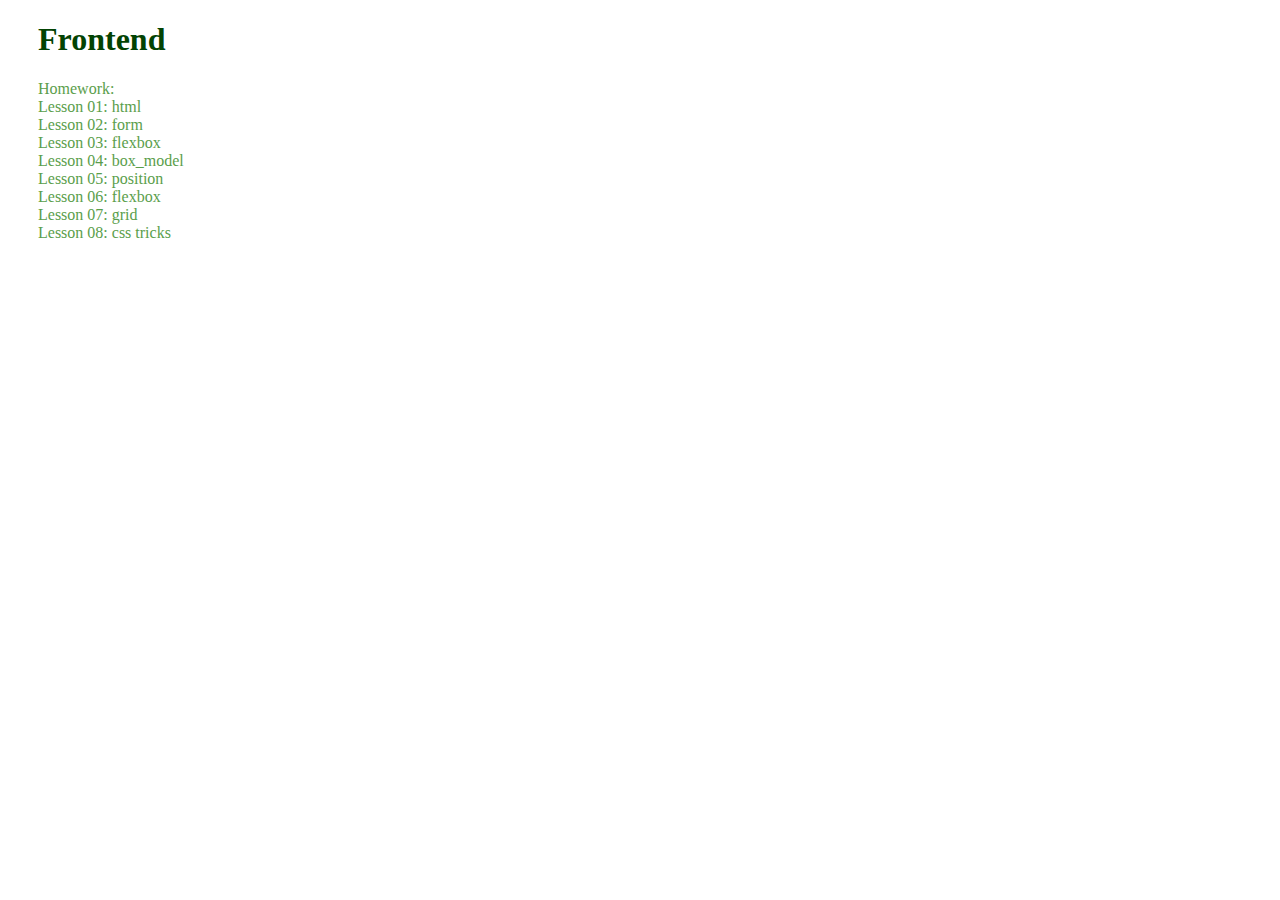
<file: Front_End/Frontend_2024/index.html>
<!DOCTYPE html>
<html lang="en">

<head>
    <meta charset="UTF-8">
    <meta name="viewport" content="width=device-width, initial-scale=1.0">
   <!-- <link rel="icon"
        href="data:image/svg+xml,
        <svg xmlns=%22http://www.w3.org/2000/svg%22 viewBox=%220 0 100 100%22>
            <text y=%22.9em%22 font-size=%2290%22>️⚡

            </text></svg>">-->
    <link rel="stylesheet" href="./style.css">
    <title>Frontend course</title>
</head>

<body>
    <main>
        <h1>Frontend</h1>
        <div class="lesson-container">
            <a href="./Homework/">Homework: </a>
            <a href="./lessons/lesson_01/index.html">Lesson 01: html</a>
            <a href="./lessons/lesson_02/index.html">Lesson 02: form</a>
            <a href="./lessons/lesson_03/index.html">Lesson 03: flexbox</a>
            <a href="./lessons/lesson_04/index.html">Lesson 04: box_model</a>
            <a href="./lessons/lesson_05/index.html">Lesson 05: position</a>
            <a href="./lessons/lesson_06/index.html">Lesson 06: flexbox</a>
            <a href="./lessons/lesson_07/index.html">Lesson 07: grid</a>
            <a href="./lessons/lesson_08/index.html">Lesson 08: css tricks</a>
        </div>
    </main>
</body>

</html>
</file>
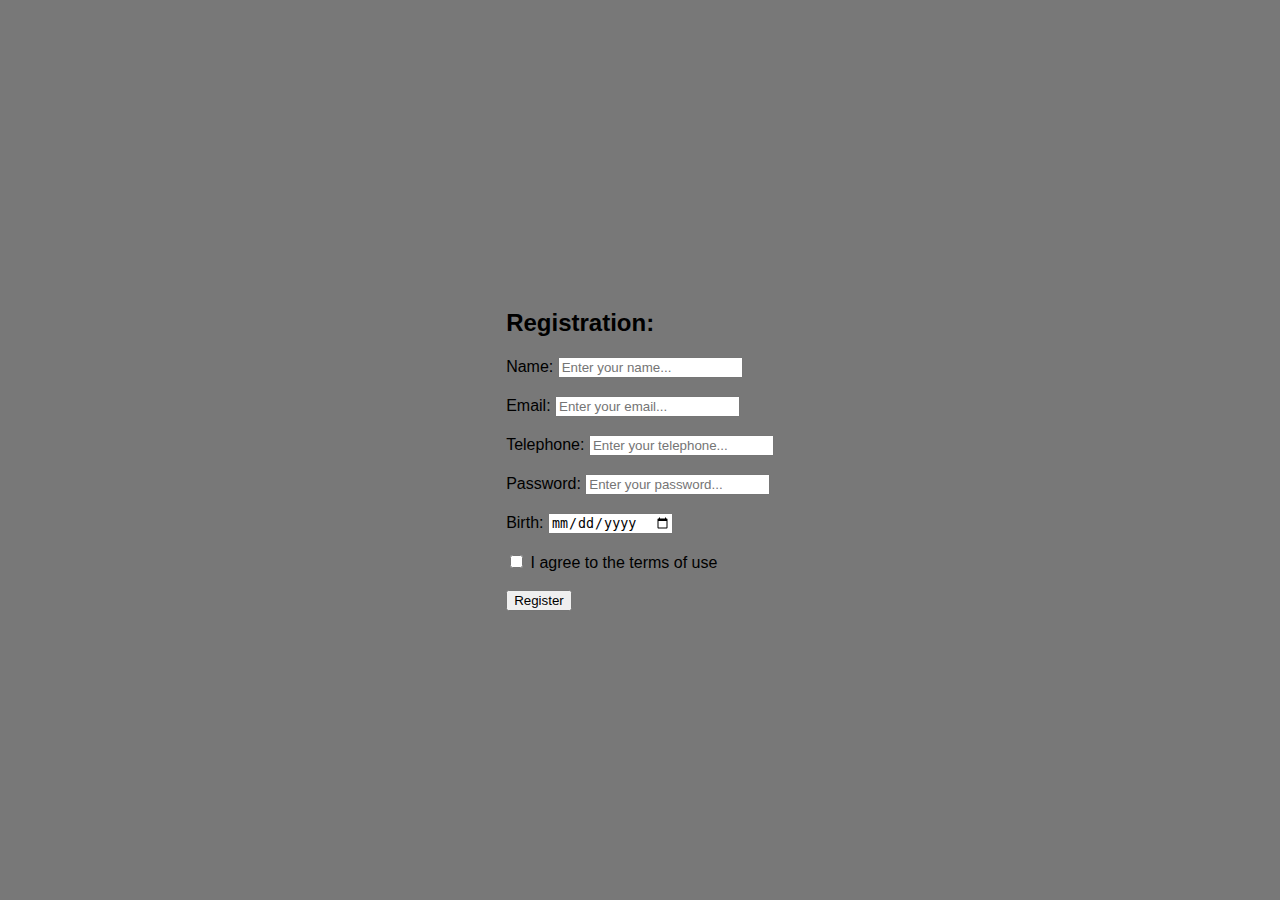
<file: Front_End/homework/Homework_03/index.html>
<!--Необходимо создать свою форму регистрации. Старайтесь использовать input с разными значениями атрибута type (text, tel, email, password, checkbox, date)-->
<!DOCTYPE html>
<head lang="en">
    <meta charset="UTF-8"> <!--Устанавливает кодировку документа-->
    <meta name="viewport" content="width=device-width, initial-scale=1.0">
    <!--Обеспечивает корректное отображение на мобильных устройствах-->
    <title>Registration form</title><!--Заголовок страницы-->
    <div>
        <style>
            /*Внутренние стили для оформления*/
            body {
                font-family: Arial, Impact, sans-serif;
                /*Устанавливает шрифт для текста*/
                background-color: rgba(0, 0, 0, 0.53);
                /*Задает  серый фон для страницы*/
                margin: 0;
                /*Убирает отступы по краям страницы*/
                padding: 0;
                /*Убирает внутренние отступы*/
                display: flex;
                /*используется для центрирования формы*/
                justify-content: center;
                /*горизонтальное центрирование содержимого*/
                align-items: center;
                /*Вертикальное центрирование содержимого*/
                height: 100vh;
                /*высота страницы равна высоте экрана*/
            }
        </style>
</head>
<body>
    <h2>Registration:</h2><!--Заголовок формы-->
    <form>
        <div>
            <label for="name">Name:</label><!--Метка для поля имени-->
            <input type="text" placeholder="Enter your name..."
                required /><!--Поле ввода для имени,обязательное для заполнения-->
        </div>
        <br />
        <div>
            <label for="email">Email:</label><!--Метка для поля emeil-->
            <input type="email" placeholder="Enter your email..."
                required /><!--Поле ввода для email,обязательное для заполнения-->
        </div>
        <br />
        <div>
            <label for="phone">Telephone:</label><!--Метка для поля телефон-->
            <input type="tel" placeholder="Enter your telephone..."
            pattern="/+[0-9]{2}-[0-9]{3}-[0-9]{7}"
                required /><!--Поле ввода для телефона,обязательное для заполнения-->
        </div>
        <br />
        <div>
            <label for="password">Password:</label><!--Метка для поля пароль-->
            <input type="password" placeholder="Enter your password..." minlength="8"
                required /><!--Поле ввода для пароля,обязательное для заполнения-->
        </div>
        <br />
        <div>
            <label for="dob">Birth:</label><!--Метка для поля даты рождения-->
            <input type="date" id="dob" name="dob"
                required><!--Поле ввода для даты рождения,обязательное для заполнения-->
        </div>
        <br />
        <div>
            <label><!--Начало метки для чекбокса-->
                <input type="checkbox" name="terms"
                    required><!--Чекбокс для согласия с условиями,обязательный для заполнения-->
                I agree to the terms of use <!--Текст рядом с чекбоксом-->
            </label><!--Конец метки для чекбокса-->
        </div>
        <br />
        <div>
            <button type="submit">Register</button>
            <!--Кнопка для отправки формы-->
    </form><!--Конец формы-->
</body>
</html>
</file>
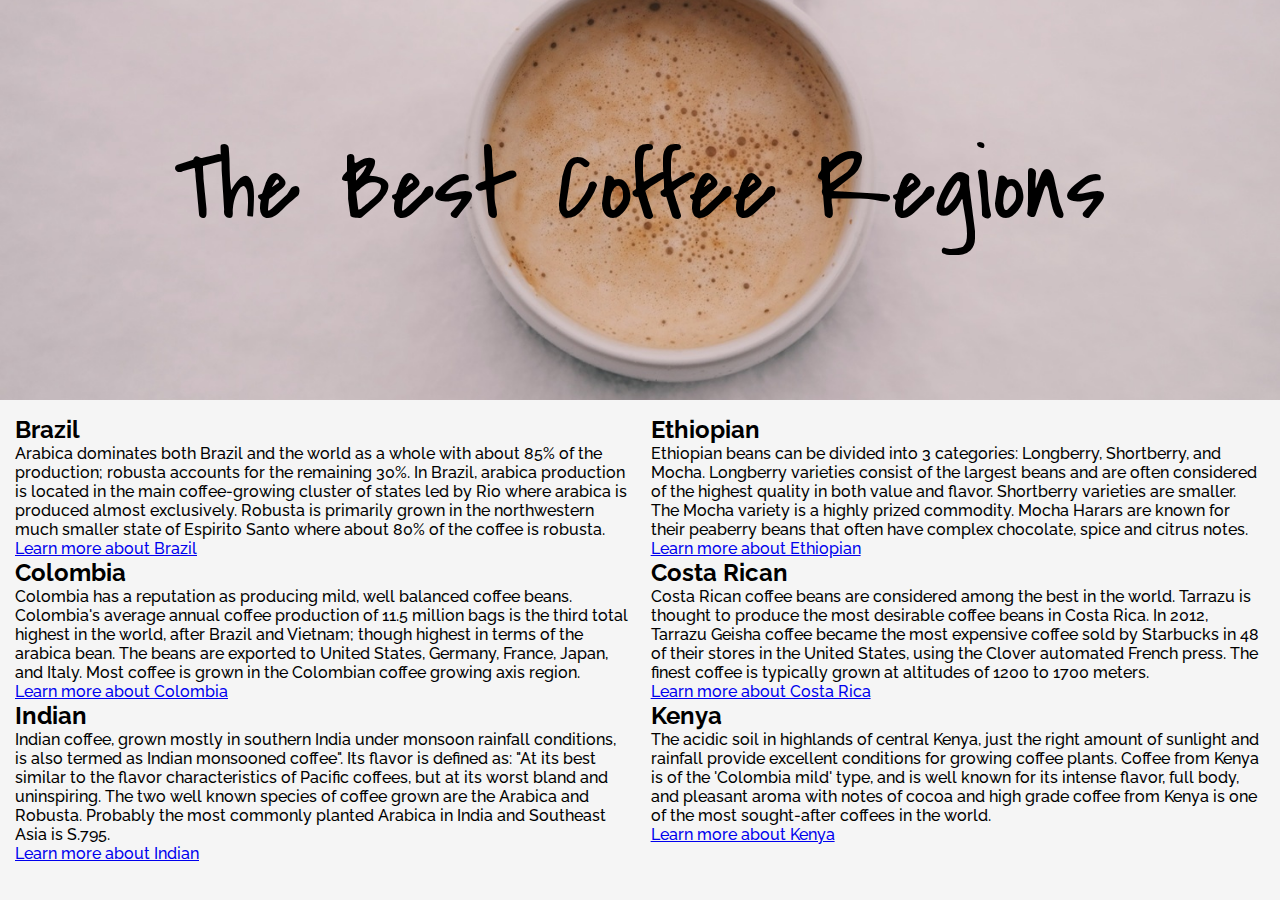
<file: Front_End/homework/Homework_04/index.html>
<!DOCTYPE html>
<html lang="en">

<head>
    <meta charset="UTF-8">
    <meta name="viewport" content="width=device-width, initial-scale=1.0">
    <link rel="shortcut icon" href="./images/Coffee_icon.png" type="image/x-icon">
    <link rel="stylesheet" href="./style.css">
    <title>Coffee</title>
</head>

<body>

    <div class="header">
        <h1>The Best Coffee Regions</h1>

    </div>
    <div class="main">
        <div class="left">
        <div>
        <h2>Brazil</h2>
        <p>
            Arabica dominates both Brazil and the world as a whole with about 85% of the production; robusta accounts for
            the remaining 30%. In Brazil, arabica production is located in the main coffee-growing cluster of states led
            by Rio where arabica is produced almost exclusively. Robusta is primarily grown in the northwestern much
            smaller state of Espirito Santo where about 80% of the coffee is robusta.
        </p>
        <a href="https://en.wikipedia.org/wiki/Brazil">Learn more about Brazil</a>
    </div>

    <div>

    <h2>Colombia</h2>
    <p>
        Colombia has a reputation as producing mild, well balanced coffee beans. Colombia's average annual coffee
        production of 11.5 million bags is the third total highest in the world, after Brazil and Vietnam; though
        highest in terms of the arabica bean. The beans are exported to United States, Germany, France, Japan, and
        Italy. Most coffee is grown in the Colombian coffee growing axis region.
    </p>
    <a href="https://en.wikipedia.org/wiki/Colombia">Learn more about Colombia</a>
    </div>

    <div>

    <h2>Indian</h2>
    <p>
        Indian coffee, grown mostly in southern India under monsoon rainfall conditions, is also termed as Indian
        monsooned coffee". Its flavor is defined as: "At its best similar to the flavor characteristics of Pacific
        coffees, but at its worst bland and uninspiring. The two well known species of coffee grown are the Arabica and
        Robusta. Probably the most commonly planted Arabica in India and Southeast Asia is S.795.
    </p>
    <a href="https://en.wikipedia.org/wiki/Indian">Learn more about Indian</a>
    </div>
    </div>
    <div class="right">
    <div>

    <h2>Ethiopian</h2>
    <p>
        Ethiopian beans can be divided into 3 categories: Longberry, Shortberry, and Mocha. Longberry varieties consist
        of the largest beans and are often considered of the highest quality in both value and flavor. Shortberry
        varieties are smaller. The Mocha variety is a highly prized commodity. Mocha Harars are known for their peaberry
        beans that often have complex chocolate, spice and citrus notes.
    </p>
    <a href="https://en.wikipedia.org/wiki/Ethiopian">Learn more about Ethiopian</a>
    </div>
    <div>

    <h2>Costa Rican</h2>
    <p>
        Costa Rican coffee beans are considered among the best in the world. Tarrazu is thought to produce the most
        desirable coffee beans in Costa Rica. In 2012, Tarrazu Geisha coffee became the most expensive coffee sold by
        Starbucks in 48 of their stores in the United States, using the Clover automated French press. The finest coffee
        is typically grown at altitudes of 1200 to 1700 meters.
    </p>
    <a href="https://en.wikipedia.org/wiki/Costa Rica">Learn more about Costa Rica</a>
    </div>
    <div>

    <h2>Kenya</h2>
    <p>
        The acidic soil in highlands of central Kenya, just the right amount of sunlight and rainfall provide excellent
        conditions for growing coffee plants. Coffee from Kenya is of the 'Colombia mild' type, and is well known for
        its intense flavor, full body, and pleasant aroma with notes of cocoa and high grade coffee from Kenya is one of
        the most sought-after coffees in the world.
    </p>
    <a href="https://en.wikipedia.org/wiki/Kenya">Learn more about Kenya</a>
    </div>
    </div>
</body>

</html>
</file>
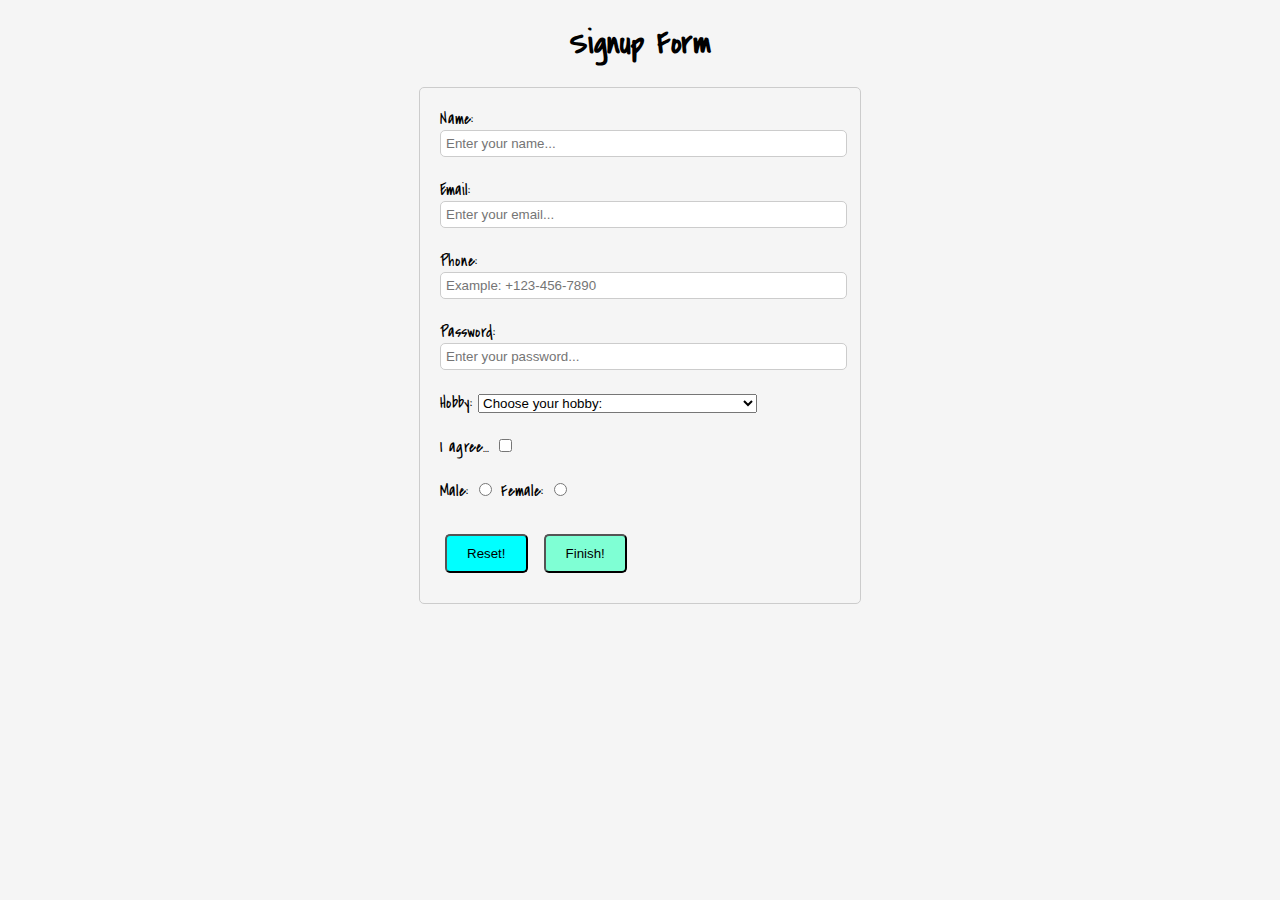
<file: Front_End/Frontend_2024/lessons/lesson_02_Form_22_11_2024/index.html>
<!-- Восклицательный знак вызывает готовую структуру кода-->

<!DOCTYPE html>
<html lang="en">
  <head>
    <meta charset="UTF-8" />
    <meta name="viewport" content="width=device-width, initial-scale=1.0" />
    <!-- <style>
      h1 {
        text-align: center;
      }
    </style> -->
    <!-- 
      ./ - нужно остаться в той же папке
      ../ - нужно выйти во внешнюю папку
    -->
    <link rel="stylesheet" href="./style.css">
    <title>Form</title>
  </head>
  <!-- 
      Где будет задаваться стилистика ?
    1. Inline-styles (в той же строке, где и сам элемент);
    2. Отдельный тэг style;
    3. Отдельный файл (.css).

      С помощью чего будет выбираться элемент(-ы) для настройки(selector) ?
    1. С помощью имени тэга;
    2.С помощью значения любого атрибута(сlass, id)
  -->
  <body>
    <!-- style="text-align: center;" -->
    <h1>Signup Form</h1>
    <form>
      <!-- Дефолтный блочный элемент - div -->
      <!-- Дефолтный строчный элемент - span -->
      <div>
        <label for="name">Name:</label>
        <input id="name" type="text" placeholder="Enter your name..." required />
      </div>

      <br />

      <div>
        <label for="email">Email:</label>
        <input id="email" type="email" placeholder="Enter your email..." required />
      </div>

      <br />

      <div>
        <label for="phone">Phone:</label>
        <input
          id="phone"
          title="Example: +123-456-7890"
          type="tel"
          placeholder="Example: +123-456-7890"
          pattern="\+?[0-9]{3}-?[0-9]{3}-?[0-9]{4}"
          required
        />
      </div>

      <br />

      <div>
        <label for="password">Password:</label>
        <input id="password" type="password" placeholder="Enter your password..." minlength="8" required />
      </div>

      <br />

      <div>
        <label for="hobby">Hobby:</label>
        <select id="hobby" required>
            <option value="">Choose your hobby:</option>
            <option value="chess">Chess - best sport from all over the world!</option>
            <option value="football">Football - best sport from all over the world!</option>
            <option value="no">No in this list!</option>
        </select>
      </div>

      <br />

      <div>
        <label for="agree">I agree...</label>
        <input id="agree" type="checkbox" required />
      </div>

      <br />

      <!-- REQUIRED -->
      <div>
        <label for="male">Male:</label>
        <input id="male" type="radio" name="gender" value="male" required />

        <label for="female">Female:</label>
        <input id="female" type="radio" name="gender" value="female" />
      </div>

      <br />

      <button class="reset" type="reset">Reset!</button>
      <button class="submit" type="submit">Finish!</button>
    </form>
  </body>
</html>
</file>
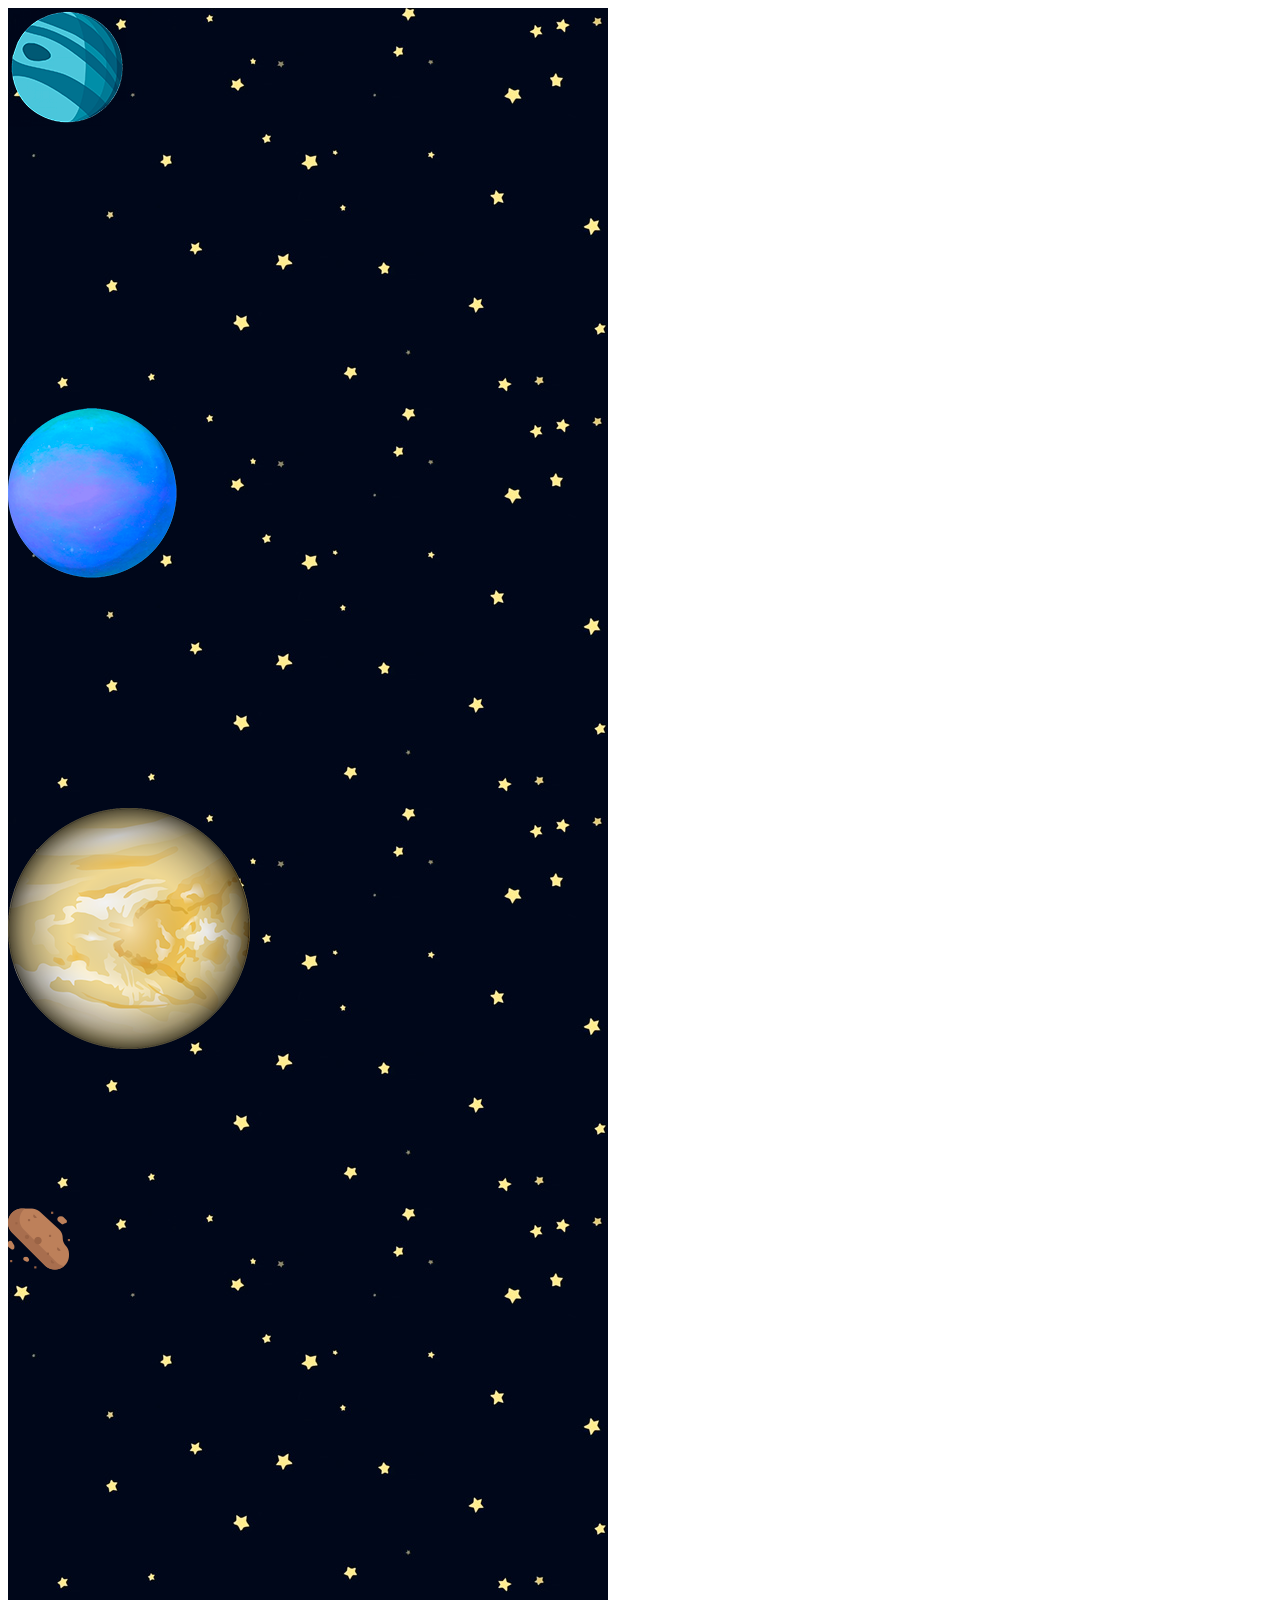
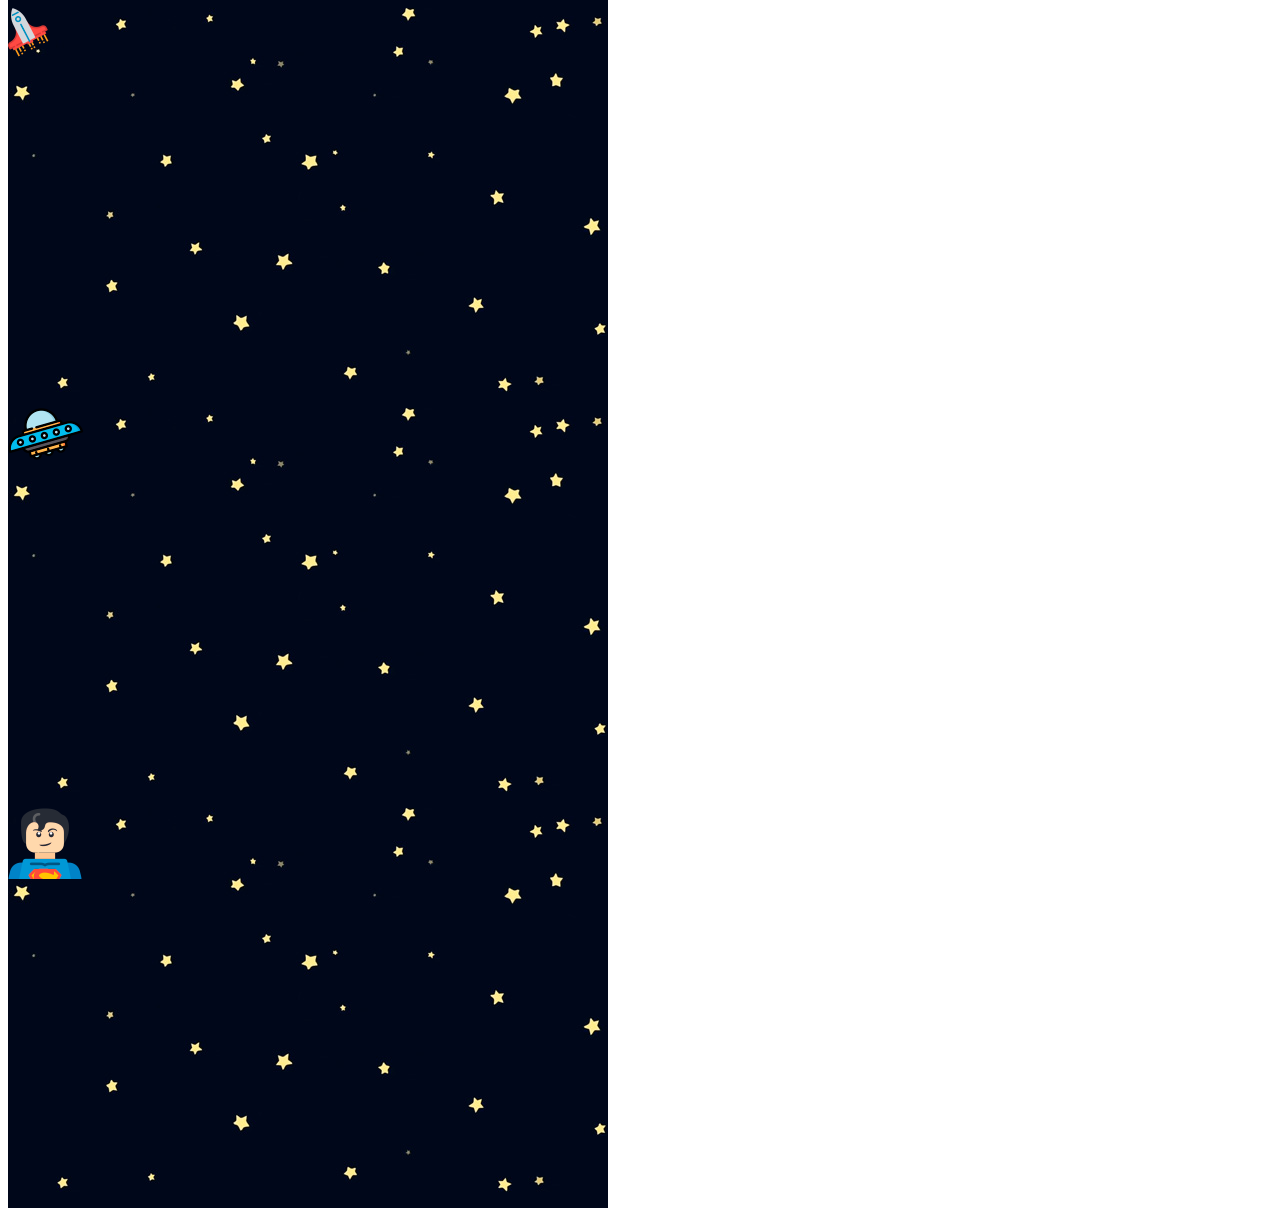
<file: Front_End/Frontend_2024/lessons/lesson_05_Position_27_11_2024/index.html>
<!DOCTYPE html>
<html lang="en">
<head>
    <meta charset="UTF-8">
    <meta name="viewport" content="width=device-width, initial-scale=1.0">
    <link rel="stylesheet" href="./style.css">
    <title>Position</title>
</head>
<body>
            
        <div>
        <img src="./img/planet-1.png" alt="planet-1" >
        </div>
        <div>
        <img src="./img/planet-2.png" alt="planet-2">
    </div>
<div>
        <img src="./img/planet-3.png" alt="planet-3">
    </div>
    <div>
        <img src="./img/asteroid.png" alt="asteroid">
    </div>
<div>
        <img src="./img/spaceship.png" alt="spaceship">
</div>
<div>
        <img src="./img/ufo.png" alt="ufo">
    </div>
<div>
        <img src="./img/superman.png" alt="superman"  >
    </div>
    
    
</body>
</html>
</file>
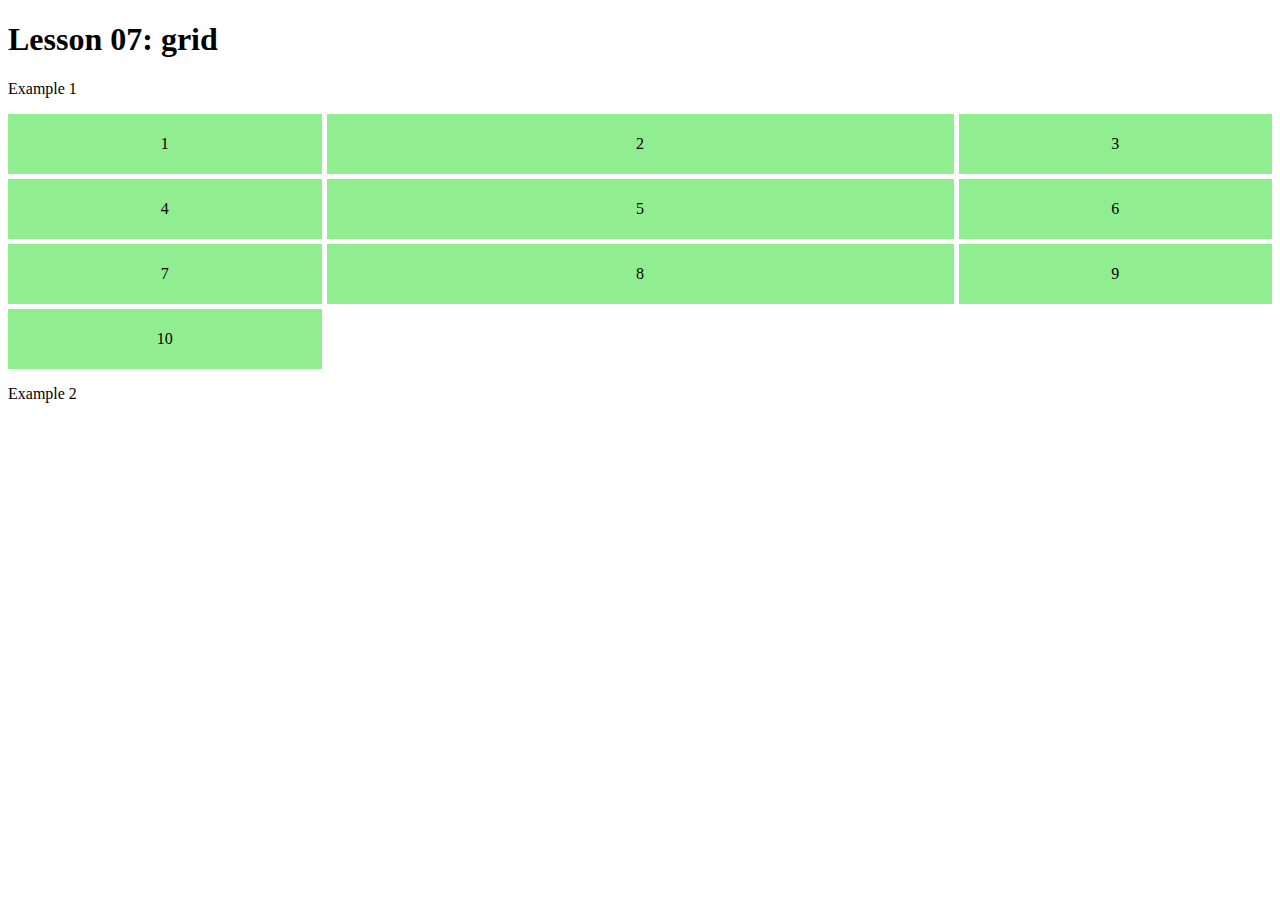
<file: Front_End/Frontend_2024/lessons/lessons_07_grid/index.html>
<!DOCTYPE html>
<html lang="en">

  <head>
    <meta charset="UTF-8">
    <meta name="viewport" content="width=device-width, initial-scale=1.0">
    <link rel="stylesheet" href="style.css">
    <title>Grid</title>
  </head>

  <body>
    <h1>Lesson 07: grid</h1>
    <p>Example 1</p>
    <div class="grid-container">
      <div class="grid-item">1</div>
      <div class="grid-item">2</div>
      <div class="grid-item">3</div>
      <div class="grid-item">4</div>
      <div class="grid-item">5</div>
      <div class="grid-item">6</div>
      <div class="grid-item">7</div>
      <div class="grid-item">8</div>
      <div class="grid-item">9</div>
      <div class="grid-item">10</div>
    </div>
    <p>Example 2</p>
    <div class="grid-container-adaptive">
      <div class="grid-item-adaptive">
        <h4>Card heading</h4>
        <p>Card text</p>
      </div>
      <div class="grid-item-adaptive img-container">
        space
      </div>
      <div class="grid-item-adaptive">3</div>
      <div class="grid-item-adaptive">4</div>
      <div class="grid-item-adaptive">5</div>
      <div class="grid-item-adaptive">6</div>
      <div class="grid-item-adaptive">7</div>
      <div class="grid-item-adaptive yellow-card">8</div>
      <div class="grid-item-adaptive">9</div>
      <div class="grid-item-adaptive">10</div>
    </div>

  </body>
</html>
</file>
<file: Front_End/Frontend_2024/style.css>
.lesson-container {
    display: flex;
    flex-direction: column;
  }
  
  main {
    padding: 0px 30px;
  }
  
  h1 {
    color: rgb(3, 67, 3);
  }
  
  a {
    text-decoration: none;
    color: rgb(90, 158, 75);
  }
  
  /* псевдоэлемент before / after используется для добавления контента до или после элемента (лучше подходит для группы элементов) */
  
  /* каждой ссылке при создании будет добавлять текст из content*/
  .a::before {
    content: "⚡️ ";
  }
  
  /* стили с псевдоклассом hover применятся к элементу при наведении на него мышкой */
  .lesson-link:hover {
    text-decoration: underline;
    color: rgb(186, 220, 173);
  }
  
  .homework-link:hover {
    text-decoration: underline;
    color: forestgreen;
  }
</file>
<file: Front_End/homework/Homework_04/style.css>
@import url('https://fonts.googleapis.com/css2?family=Covered+By+Your+Grace&family=Raleway:ital,wght@0,100..900;1,100..900&display=swap');
*{
    margin: 0;
    padding: 0;

}
body{
    background-color: whitesmoke;
    font-family: "Raleway", sans-serif;
  font-optical-sizing: auto;
  font-weight: 500;
  font-style: normal;
}
.header{
    height: 400px;
    background-image: url("./images/Coffee.jpg");
    background-position:center ;
    background-size: cover;
    
}
h1{
   font-family: "Covered By Your Grace", serif;
   font-weight: 400;
   font-style: normal;
   text-align: center;
   font-size: 100px;
   padding-top: 120px;
   color: rgba(red, green, blue, alpha);

}
.main{
    position:relative ;
}
/*
top, left, right, bottom*/
.left, .right{
    position: absolute;
width: 48%;
top: 15px;
}
.left{
   left: 15px;

}
.right{
    right: 15px;
}
</file>
<file: Front_End/Frontend_2024/lessons/lesson_02_Form_22_11_2024/style.css>
@import url("https://fonts.googleapis.com/css2?family=Covered+By+Your+Grace&display=swap");
body {
  font-family: "Covered By Your Grace", cursive;
  font-weight: 400;
  font-style: normal;
  background-color: whitesmoke;
}
h1 {
  text-align: center;
}
form {
  width: 80%;
  margin: 0 auto; /* 1 По вертикали; 2 По горизонтали */
  max-width: 400px;
  padding: 20px; /* Отступы со всех 4 сторон */
  border: 1px solid #ccc;
  border-radius: 5px;
  /*    Настройка тени:
    1. По оси X (положительное значение - вправо, отрицательное - влево);
    2. По оси Y (положительное значение - вниз, отрицательное - вверх);
    3. Размытие тени(как быстро тень сливается с фоном);
    4. Цвет тени;*/
  box-shadow: 0 0 10 px rgba(0, 0, 0, 1);
}
input[type="text"],
input[type="email"],
input[type="tel"],
input[type="password"] {
  width: 100%;
  border: 1px solid #ccc;
  border-radius: 5px;
  padding: 5px 0 5px 5px; /*Начиная сверху и по часовой стрелке */
 
}
button {
    cursor: pointer,
    border none;
    border-radius: 5px;
    padding: 10px 20px ;
    margin: 10px 5px;

}
.reset{
    background-color: aqua;

}
.submit{
    background-color: aquamarine;
}
</file>
<file: Front_End/Frontend_2024/lessons/lesson_05_Position_27_11_2024/style.css>
div{
  
  width: 600px;
  height: 400px;
  background-image: url("./img/bg.jpg"); /*фон*/
  padding-left: 30 ;

}
</file>
<file: Front_End/Frontend_2024/lessons/lessons_07_grid/style.css>
.grid-container {
    /* сделал grid контейнер */
    display: grid;
    /* пространство между контейнерами */
    gap: 5px;
    /* 1fr равен одному 'кусочку', если в схеме их несколько фреймы равны между собой */
    grid-template-columns: 1fr 2fr 1fr;
    /* grid-template-columns: 100px 200px 150px; */
    /* задаем высоту каждого ряда */
    grid-auto-rows: 60px;
  }
  
  .grid-item {
    display: flex;
    justify-content: center;
    align-items: center;
    background-color: lightgreen;
  }
  
  
  .grid-container-adaptive {
    display: grid;
    /* в функцию repeat() передаем первым аргументом количество колонок, вторым - их размер */
    /* grid-template-columns: repeat(3, 1fr); */
    grid-template-columns: repeat(auto-fill, minmax(200px, 1fr));
    gap: 5px;
    /* первое число - горизонтальный промежуток, второе - вертикальный */
    /* gap: 5px 20px; */
    grid-auto-rows: 100px;
  }
  
  .grid-item-adaptive {
    display: flex;
    color: white;
    flex-direction: column;
    justify-content: center;
    align-items: center;
    /* background-color: lightblue; */
    background-image: url('https://assets.science.nasa.gov/dynamicimage/assets/science/astro/universe/internal_resources/402/Carina_Nebula-1.jpeg?w=4096&format=jpeg&fit=clip&crop=faces%2Cfocalpoint');
    background-size: cover;
    background-position: center;
  }
  
  /* .yellow-card {
    background-color: rgb(255, 255, 173)
  } */
  
  h4 {
    margin: 0;
  }
  
  .img-container {
    background-image: url('https://starwalk.space/gallery/images/what-is-space/1920x1080.jpg');
  }
</file>
